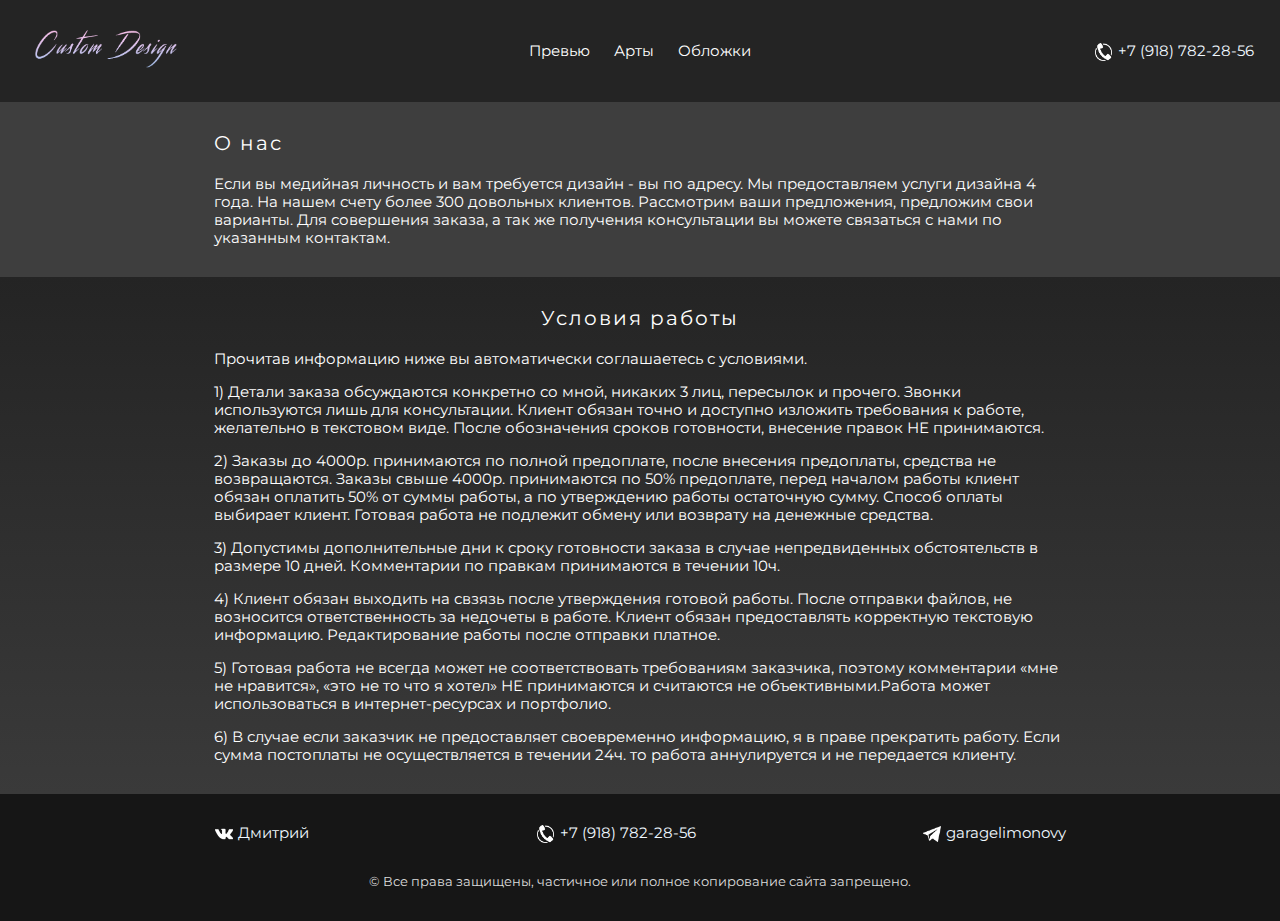
<file: index.html>
<!doctype html>
<html lang="ru">
  <head>
    <meta charset="utf-8"/>
    <meta name="viewport" content="width=device-width, initial-scale=1"/>

    <title>Custom Design</title>
    <link rel="shortcut icon" href="img/logo_title.png" type="image/x-icon">
    <meta name="description" content="">

    <link href="styles.css" rel="stylesheet"/>
    <script type="text/javascript" src="script.js"></script>
  </head>

  <body>

  <!-- Мобильное меню -->
  <div id="mob_menu">
	<div id='close' onClick="return MobMenuClose();"><i></i><i></i></div>

	<ul>
	<li><a href='index.html' class='active'>Главная</a></li>
	<li><a href='preview.html'>Превью</a></li>
	<li><a href='arty.html'>Арты</a></li>
	<li><a href='obl.html'>Обложки</a></li>
	</ul>

	<div><a href='tel:+79187822856' class='phone'><span></span> +7 (918) 782-28-56</a></div>
  </div>

  <!-- Шапка -->
  <header class='spacer'>
	<div id="mob_but" onClick="return MobMenuOpen();">
		<div><i></i><i></i><i></i></div>
	</div>
	<div class="logo">
		<a href='index.html' title='На главную'><img src='img/logo.png' alt='Логотип'></a>
	</div>
	<div class="menu">
		<a href='preview.html'>Превью</a>
		<a href='arty.html'>Арты</a>
		<a href='obl.html'>Обложки</a>
	</div>
	<div class="phone">
		<a href='tel:+79187822856'><span></span> +7 (918) 782-28-56</a>
	</div>
  </header>

  <div class="topic spacer">
	<div class="win">

		
		<h1>О нас</h1>

		<p>Если вы медийная личность и вам требуется дизайн - вы по адресу. Мы предоставляем 
		услуги дизайна 4 года. На нашем счету более 300 довольных клиентов. Рассмотрим ваши предложения, 
		предложим свои варианты. Для совершения заказа, а так же получения консультации вы можете связаться с нами
		по указанным контактам.</p>
	</div>
  </div>

  <div class="content spacer">
	<div class="win">
		<h2>Условия работы</h2>

		<p>Прочитав информацию ниже вы автоматически соглашаетесь с условиями.</p>

		<p>1) Детали заказа обсуждаются конкретно со мной, никаких 3 лиц, пересылок и
		прочего. Звонки используются лишь для консультации. Клиент обязан точно и 
		доступно изложить требования к работе, желательно в текстовом виде. После 
		обозначения сроков готовности, внесение правок НЕ принимаются.</p>

		<p>2) Заказы до 4000р. принимаются по полной предоплате, после внесения
		предоплаты, средства не возвращаются. Заказы свыше 4000р. принимаются по 
		50% предоплате, перед началом работы клиент обязан оплатить 50% от суммы
		работы, а по утверждению работы остаточную сумму. Способ оплаты выбирает 
		клиент. Готовая работа не подлежит обмену или возврату на денежные средства.</p>

		<p>3) Допустимы дополнительные дни к сроку готовности заказа в случае
		непредвиденных обстоятельств в размере 10 дней. Комментарии по правкам
		принимаются в течении 10ч.</p>

		<p>4) Клиент обязан выходить на свзязь после утверждения готовой работы.
		После отправки файлов, не возносится ответственность за недочеты в работе.
		Клиент обязан предоставлять корректную текстовую информацию. 
		Редактирование работы после отправки платное.</p>

		<p>5) Готовая работа не всегда может не соответствовать требованиям заказчика, 
		поэтому комментарии «мне не нравится», «это не то что я хотел» НЕ принимаются
		и считаются не объективными.Работа может использоваться в интернет-ресурсах 
		и портфолио.</p>

		<p>6) В случае если заказчик не предоставляет своевременно информацию, я в праве
		прекратить работу. Если сумма постоплаты не осуществляется в течении 24ч. то 
		работа аннулируется и не передается клиенту.</p>
	</div>
  </div>

  <!-- Подвал -->
  <footer>
	<div class="win cols">
		<a href='https://vk.com/tablet_love' class='vk'><span></span> Дмитрий</a>
		<a href='tel:+79187822856' class='phone'><span></span> +7 (918) 782-28-56</a>
		<a href='https://t.me/garagelimonovy' class='telegram'><span></span> garagelimonovy</a>
	</div>
	<div class="copy">
		&copy; Все права защищены, частичное или полное копирование сайта запрещено.
	</div>
  </footer>

  </body>
</html>
</file>
<file: styles.css>
@import url('https://fonts.googleapis.com/css2?family=Montserrat:wght@400&display=swap');

/* RESET */
html, body, div, p, span, a, img,
h1, h2, h3, h4, h5, h6,
em, b, u, i, big, small, sub, sup,
dl, dt, dd, ol, ul, li,
form, label, legend,
table, caption, tbody, tfoot, thead, tr, th, td,
footer, header {
	margin: 0;
	padding: 0;
	border: 0;
	font: inherit;
	line-height: inherit;
	font-family: 'Montserrat', Tahoma, Geneva, Arial, sans-serif;
	vertical-align: baseline;
}
BODY, HTML {
	width:100%;
	height:100%;
	font-size: 15px;
	line-height: 18px;
	background:#242424;
}
	@media screen and (max-width: 900px) {
		BODY { font-size: 13px; line-height: 16px; }
	}
	@media screen and (max-width: 480px) {
		BODY { font-size: 11px; line-height: 14px; }
	}
HTML,BODY,TD,TH,DIV, UL,LI, header,footer {
	position:relative;
	color:#fff;
}
ol, ul {
	list-style: none;
	box-sizing: border-box;
}
TABLE {
	border-collapse: collapse;
	border-spacing: 0;
}
FORM, IMG, TABLE, TD, TH, TR, DIV, footer, header {
	margin: 0;
	padding: 0;
	border: 0;
	box-sizing: border-box;
}

a {
    color: aliceblue;
    text-decoration: none;
}

header .menu A{
    color:#fff;
    text-decoration:none;
    background-image: linear-gradient(#9487b7, currentColor);
    background-position: 0% 100%;
    background-repeat: no-repeat;
    background-size: 0% 2px;
    transition: background-size .3s;
    
}
    .menu a:hover, .menu A {
    color:#fff;
    text-decoration:none;
    background-size: 100% 2px;
       }

NOBR { white-space:nowrap; }

P { margin:1em 0 }
DIV > P:nth-child(1) { margin-top:0; }
DIV > P:last-child { margin-bottom:0 }
P > IMG { margin:.5em 0 }

.clearfix:after { content:""; display:table; clear:both; }

.spacer { padding:30px 0; }
@media screen and (max-width: 640px) {
	.spacer { padding:20px 0; }
}

header {
	width:100%;
	display:flex;
	/* flex-wrap:nowrap; */
	justify-content: space-between;
	align-items:center;
}
	#mob_but { display:none }
	header > DIV { text-align:center; }
	header .logo { width:16.6%; }
	header .logo IMG { width:66.6%  }
	header .menu { width:66.6%; }
	header .menu A { margin:0 10px }
	header .phone { width:16.6%; }

@media screen and (max-width: 1000px) {
	header { width:94%; margin:0 auto; }
	#mob_but { display:block; width:33.3%;}
	#mob_but DIV { width:25px; cursor:pointer }
	#mob_but I { display:block; background:#fff; height:3px; margin-bottom:4px; }
	header .logo { width:33.3%; }
	header .logo IMG { width:80%  }
	header .menu { display:none }
	header .phone { width:33.3%; text-align:right; }
}

#mob_menu {
	display:none;
	position:fixed;
	z-index:100;
	width:220px;
	height:100%;
	padding:15px;
	background:linear-gradient(5deg, #3a3a3a, #242424);
	
}
#close { width:25px; padding:15px 0; cursor:pointer; }
#close I { display:block; background:#fff; width:25px; height:3px; }
#close I:first-child { transform: rotate(-45deg); position:absolute; }
#close I:last-child { transform: rotate(45deg); }
#mob_menu UL { margin:30px 0 }
#mob_menu UL LI { margin:10px 0 }

H1 { font-size:130%; line-height:120%; margin-bottom:1em; letter-spacing: .1em; }
H2 { font-size:130%; line-height:120%; margin-bottom:1em; letter-spacing: .1em; text-align:center }

.win { width:66.6%; margin:0 auto; }
	@media screen and (max-width: 1000px) {
		.win { width:94%; }
	}

.phone SPAN, .vk SPAN, .telegram SPAN {
	display: inline-block;
	width:20px;
	height:18px;
	vertical-align: middle;
}
.phone SPAN {
	background:url(img/ico_phone.png) no-repeat center center;
	background-size:contain;
}
.vk SPAN {
	background:url(img/ico_vk.png) no-repeat center center;
	background-size:contain;
}
.telegram SPAN {
	background:url(img/ico_telegram.png) no-repeat center center;
	background-size:contain;
}

.topic { background:#3e3e3e }
.content {
	background: #242424;
	background: -moz-linear-gradient(top,  #242424 0%, #3a3a3a 100%);
	background: -webkit-linear-gradient(top,  #242424 0%,#3a3a3a 100%);
	background: linear-gradient(to bottom,  #242424 0%,#3a3a3a 100%);
	filter: progid:DXImageTransform.Microsoft.gradient( startColorstr='#242424', endColorstr='#3a3a3a',GradientType=0 );
}

FOOTER {
	background:#161616;
	padding:30px 0;
}
FOOTER .cols {
	display:flex;
	/* flex-wrap:nowrap; */
	justify-content: space-between;
	align-items:center;

	padding-top:0;
	padding-bottom:30px;
}
FOOTER .copy {
	text-align:center;
	font-size:85%;
	color:#ddd;
}

.slaider { /* width:100%; height:300px; overflow: hidden; */ }
.slaider IMG { 
	width:100%; /* float:left; */ 
	border-radius: 10px;
}
.w66 { width:66.6%; margin:0 auto; }
.slaider .items {  }
.slaider .hide { display:none }
.slaider .next {
	position:absolute;
	width:30px;
	height:25px;
	top:50%;
	right:15px;
	margin-top:-15px;
	background:url(img/next.png) no-repeat center center;
	background-size:contain;
	opacity:50%;
	cursor:pointer;
}
.slaider .back {
	position:absolute;
	width:30px;
	height:25px;
	top:50%;
	left:15px;
	margin-top:-15px;
	background:url(img/back.png) no-repeat center center;
	background-size:contain;
	opacity:50%;
	cursor:pointer;
}
	.slaider .next:hover,
	.slaider .back:hover { opacity:100%; }
.slaider .points {
	display:none;
	position:absolute;
	bottom:20px;
	left:50%;
	text-align:center;
	width:200px;
	margin-left:-100px;
}
.slaider .points SPAN {
	display:inline-block;
	width:10px;
	height:10px;
	background:#ddd;
	opacity:50%;
	border-radius:50%;
	border:1px solid #000;
	margin:0 5px;
}
.slaider .points SPAN.active { opacity:90%; }
	@media screen and (max-width: 900px) {
		.slaider .next, .slaider .back { display:none !important; }
		.slaider .points { display:block; }
	}
</file>
